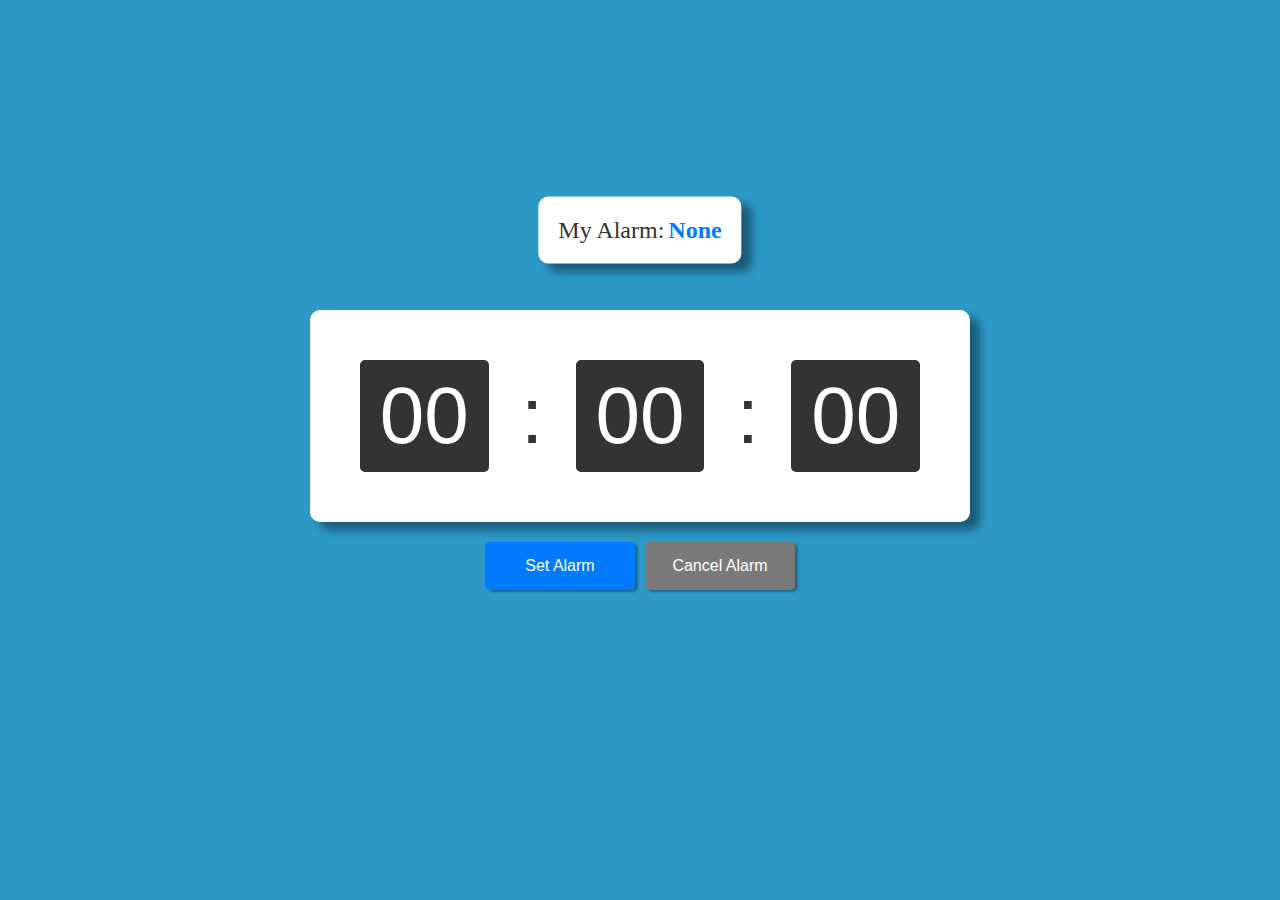
<file: index.html>
<!DOCTYPE html>
<html lang="en">
<head>
<meta charset="UTF-8">
<meta name="viewport" content="width=device-width, initial-scale=1.0">
<title>Digital Clock</title>
<link rel="stylesheet" href="style.css">
</head>
<body>
    <div class="clock-container">
            <!-- Alarm Display -->
            <div id="alarmDisplay" class="alarm-display">
                <div class="alarm-content">
                    <div class="alarm-title">My Alarm:</div>
                    <div class="alarm-time" id="alarmTimeDisplay">None</div>
                </div>
            </div>
            
        <div class="clock" id="clock">
            <span class="time" id="hours">00</span>
            <span class="separator">:</span>
            <span class="time" id="minutes">00</span>
            <span class="separator">:</span>
            <span class="time" id="seconds">00</span>
        </div>
        <div class="button-container">
            <button class="alarm-button">Set Alarm</button>
            <button class="cancel-button">Cancel Alarm</button>
        </div>
    
    </div>


<!-- Modal -->
<div id="myModal" class="modal">
    <!-- Modal content -->
    <div class="modal-content">
      <label for="hour">Hour:</label>
      <select id="hour">
          <!-- Options for hours -->
          <!-- Using JavaScript to generate options dynamically -->
      </select>
      <label for="minute">Minute:</label>
      <select id="minute">
          <!-- Options for minutes -->
          <!-- Using JavaScript to generate options dynamically -->
      </select>
      <br><br>
      <div class="button-container">
        <button class="save-button">Save</button>
        <button class="cancelModal-button">Cancel</button> <!-- New Cancel button -->
    </div>
    </div>
  </div>
  <!-- Alarm Display -->

<!-- Alarm Ringing Popup -->
<div id="alarmPopup" class="alarm-popup">
    <div class="alarm-popup-content">
        <div class="alarm-message">ALARM IS RINGING</div>
        <button class="snooze-button" onclick="snoozeAlarm()">Snooze</button>
        <button class="stop-button" onclick="stopAlarm()">Stop Alarm</button>
    </div>
</div>
<script src="script.js"></script>
</body>
</html>
</file>
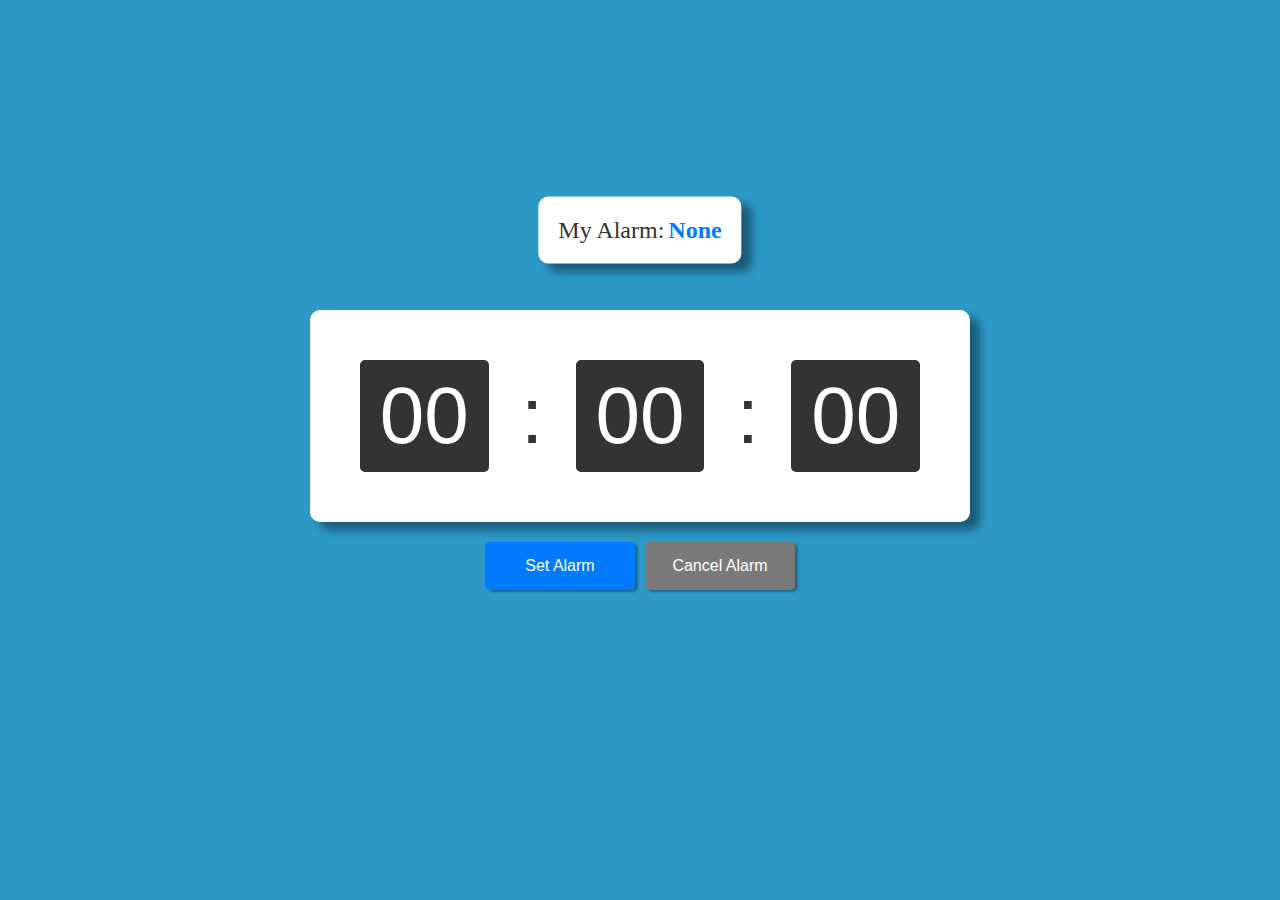
<file: Digital clock/index.html>
<!DOCTYPE html>
<html lang="en">
<head>
<meta charset="UTF-8">
<meta name="viewport" content="width=device-width, initial-scale=1.0">
<title>Digital Clock</title>
<style>
    body {
        display: flex;
        justify-content: center;
        align-items: center;
        height: 100vh;
        margin: 0;
        background-color: #2c98c6;
    }

    .clock-container {
        display: flex;
        flex-direction: column;
        align-items: center;
        position: relative; /* Added position relative */
    }

    .clock {
        font-family: Arial, sans-serif;
        font-size: 5em;
        color: #333;
        background-color: #ffffff;
        padding: 50px;
        border-radius: 10px;
        box-shadow: 10px 8px 8px rgba(0, 0, 0, 0.4);
        margin-bottom: 20px;
    }

    .time {
        display: inline-block;
        padding: 10px 20px;
        background-color: #333;
        color: #fff;
        border-radius: 5px;
    }

    .separator {
        display: inline-block;
        margin: 0 10px;
    }

    .alarm-button {
        padding: 10px 20px;
        font-size: 1em;
        background-color: #007bff;
        color: #fff;
        border: none;
        border-radius: 5px;
        cursor: pointer;
    }

    .modal {
    display: none;
    position: fixed;
    z-index: 1;
    left: 0;
    top: 0;
    width: 100%;
    height: 100%;
    overflow: auto;
    background-color: rgba(0, 0, 0, 0.9);
}

.modal-content {
    background-color: #f7f7f7;
    position: fixed;
    top: 50%;
    left: 50%;
    transform: translate(-50%, -50%);
    padding: 20px;
    border-radius: 10px;
    width: 80%;
    max-width: 400px;
    box-shadow: 0 4px 8px rgba(0, 0, 0, 0.1);
}

.modal-content select {
    padding: 10px;
    margin: 10px 0;
    font-size: 16px;
    width: 100%;
    border: 1px solid #ccc;
    border-radius: 5px;
    outline: none;
    background-color: #fff;
    box-sizing: border-box;
}

.modal-content label {
    display: block;
    font-weight: bold;
    margin-bottom: 5px;
}

.modal-content button {
    padding: 10px 20px;
    font-size: 16px;
    
    color: #fff;
    border: none;
    border-radius: 5px;
    cursor: pointer;
    margin-top: 20px;
}





    .alarm-button, .cancel-button {
    padding: 10px 20px;
    font-size: 1em;
    
    color: #fff;
    border: none;
    border-radius: 5px;
    cursor: pointer;
    padding: 15px;
    flex: 1; 
    min-width: 0; 
    width: 150px; 
    box-shadow: 3px 2px 2px rgba(0, 0, 0, 0.3);

    }

    .alarm-button {
        margin-right: 0; /* Remove right margin for the first button */
    }

    .cancel-button {
        margin-left: 10px; /* Add margin to separate buttons */
        background-color: #7a7a7a;
    }


.alarm-button:hover{
    background-color: #0072ec;
}

.cancel-button:hover {
    background-color: #8a8a8a;
}


    .button-container {
    display: flex;
    justify-content: space-between;
    align-items: center;
}

.save-button,
.cancelModal-button {
    padding: 10px 0; /* Remove horizontal padding */
    font-size: 16px;
    flex: 1; /* Distribute available space equally */
    
    color: #fff;
    border: none;
    border-radius: 5px;
    cursor: pointer;
}

.cancelModal-button {
    background-color: #7a7a7a;
    margin-left: 10px; /* Add margin to separate buttons */
}

.cancelModal-button:hover {
    background-color: #8a8a8a;
}

.save-button{
    background-color: #007bff;
}
.save-button:hover{
    background-color: #0072ec;
}



    .alarm-display {
    background-color: #ffffff;
    padding: 20px;
    border-radius: 10px;
    box-shadow: 10px 8px 8px rgba(0, 0, 0, 0.4);
    text-align: center;
    max-width: 200px;
    position: absolute;
    top: calc(50% - 220px); /* Adjust the top position */
    left: 50%;
    transform: translate(-50%, -50%);
    z-index: 1; /* Ensure it's above the clock */
}

.alarm-title {
    display: inline; /* Set display to inline */
    font-size: 1.5em; /* Adjust font size as needed */
    color: #333;
}

.alarm-time {
    display: inline; /* Set display to inline */
    font-size: 1.2em; /* Adjust font size as needed */
    color: #007bff; /* Change color to blue */
    font-weight: bold; /* Make font bold */
}

#alarmTimeDisplay {
    font-size: 1.5em;
    font-weight: bold; 
}




    /* Alarm Ringing Popup Styling */
    .alarm-popup {
        display: none;
        position: fixed;
        z-index: 2;
        left: 0;
        top: 0;
        width: 100%;
        height: 100%;
        background-color: rgba(0, 0, 0, 1);
    }

    .alarm-popup-content {
        position: absolute;
        top: 50%;
        left: 50%;
        transform: translate(-50%, -50%);
        background-color: #fefefe;
        padding: 30px;
        border-radius: 10px;
        text-align: center;
        animation: shake 0.5s ease-in-out infinite; /* Add shaking animation */
    }

    .alarm-message {
        font-size: 2em;
        color: #007bff;
        margin-bottom: 20px;
    }

    .snooze-button,
    .stop-button {
        padding: 10px 20px;
        font-size: 1em;
        margin: 10px;
        border: none;
        border-radius: 5px;
        cursor: pointer;
    }

    .snooze-button {
        background-color: #7a7a7a; /* Yellow */
        color: #fff;
    }

    .stop-button {
        background-color: #007bff; /* Red */
        color: #fff;

    }

    /* Shaking animation */
    @keyframes shake {
        0% { transform: translate(-50%, -50%); }
        25% { transform: translate(-50%, -50%) rotate(-5deg); }
        50% { transform: translate(-50%, -50%) rotate(5deg); }
        75% { transform: translate(-50%, -50%) rotate(-5deg); }
        100% { transform: translate(-50%, -50%); }
    }

    
</style>
</head>
<body>
    <div class="clock-container">
            <!-- Alarm Display -->
            <div id="alarmDisplay" class="alarm-display">
                <div class="alarm-content">
                    <div class="alarm-title">My Alarm:</div>
                    <div class="alarm-time" id="alarmTimeDisplay">None</div>
                </div>
            </div>
            
        <div class="clock" id="clock">
            <span class="time" id="hours">00</span>
            <span class="separator">:</span>
            <span class="time" id="minutes">00</span>
            <span class="separator">:</span>
            <span class="time" id="seconds">00</span>
        </div>
        <div class="button-container">
            <button class="alarm-button">Set Alarm</button>
            <button class="cancel-button">Cancel Alarm</button>
        </div>
    
    </div>


<!-- Modal -->
<div id="myModal" class="modal">
    <!-- Modal content -->
    <div class="modal-content">
      <label for="hour">Hour:</label>
      <select id="hour">
          <!-- Options for hours -->
          <!-- Using JavaScript to generate options dynamically -->
      </select>
      <label for="minute">Minute:</label>
      <select id="minute">
          <!-- Options for minutes -->
          <!-- Using JavaScript to generate options dynamically -->
      </select>
      <br><br>
      <div class="button-container">
        <button class="save-button">Save</button>
        <button class="cancelModal-button">Cancel</button> <!-- New Cancel button -->
    </div>
    </div>
  </div>
  <!-- Alarm Display -->

<!-- Alarm Ringing Popup -->
<div id="alarmPopup" class="alarm-popup">
    <div class="alarm-popup-content">
        <div class="alarm-message">ALARM IS RINGING</div>
        <button class="snooze-button" onclick="snoozeAlarm()">Snooze</button>
        <button class="stop-button" onclick="stopAlarm()">Stop Alarm</button>
    </div>
</div>
<script>

let alarmTime = null;
let alarmInterval;
let alarmAudio;
alarmAudio = new Audio('alarmSound.mp3');
let snoozeTriggered = false; // Flag to track if snooze was triggered

const alarmButton = document.querySelector('.alarm-button');
const saveButton = document.querySelector('.save-button');
const closeButton = document.querySelector('.cancelModal-button');
const cancelButton = document.querySelector('.cancel-button');

alarmButton.addEventListener('click', openModal);
saveButton.addEventListener('click', saveAlarm);
cancelButton.addEventListener('click', cancelAlarm);
closeButton.addEventListener('click', closeModal);

setInterval(updateHour, 1000);
generateAlarmOptions();


// FUnction that updates every second. It givves the numbers for clock and checks if alarm and clock are the same. If they are it triggers the alarm functions
function updateHour() { 
    const currentDate = new Date();
    const seconds = currentDate.getSeconds().toString().padStart(2, '0');
    const minutes = currentDate.getMinutes().toString().padStart(2, '0');
    const hours = currentDate.getHours().toString().padStart(2, '0');

    const secondCounter = document.querySelector('#seconds');
    const minuteCounter = document.querySelector('#minutes');
    const hourCounter = document.querySelector('#hours');

    secondCounter.innerHTML = seconds;
    minuteCounter.innerHTML = minutes;
    hourCounter.innerHTML = hours;  

    if (alarmTime && parseInt(hours) === alarmTime.hour && parseInt(minutes) === alarmTime.minute) {
        // Play alarm sound
        playAlarmSound();
        showAlarmPopup();
    }
}

function openModal() {
    document.querySelector('.modal').style.display = 'block';
}

function closeModal() {
    document.querySelector('.modal').style.display = 'none';
}

// Generates all the numbers in Alarm setting drop down menu. SO I dont have to write tehm manually in HTML
function generateAlarmOptions() {
    const hourSelection = document.querySelector('#hour');
    const minuteSelection = document.querySelector('#minute');

    for (let i = 0; i < 24; i++) {
        let option = document.createElement('option');
        option.value = i;
        option.textContent = i.toString().padStart(2, '0');
        hourSelection.append(option);
    }

    for (let i = 0; i < 60; i++) {
        let option = document.createElement('option');
        option.value = i;
        option.textContent = i.toString().padStart(2, '0');
        minuteSelection.append(option);
    }
}

// Saves the selected hours for an Alarm and displays them on display
function saveAlarm() {
    var selectedHour = document.getElementById('hour').value;
    var selectedMinute = document.getElementById('minute').value;
    
    alarmTime = { hour: parseInt(selectedHour), minute: parseInt(selectedMinute) };
    
    closeModal();

    const alarmDisplay = document.getElementById('alarmTimeDisplay');
    alarmDisplay.textContent = selectedHour.toString().padStart(2, '0') + ':' + selectedMinute.toString().padStart(2, '0');
}


// Cancels the existing alarm
function cancelAlarm() {
    clearInterval(alarmInterval);
    alarmTime = null;
    const alarmDisplay = document.getElementById('alarmTimeDisplay');
    if (alarmDisplay) {
        alarmDisplay.textContent = 'None';
    }
    if (alarmAudio) {
        alarmAudio.pause();
        alarmAudio.currentTime = 0;
    }
    snoozeTriggered = false; // Reset the snooze flag
    const alarmPopup = document.getElementById('alarmPopup');
    if (alarmPopup) {
        alarmPopup.style.display = 'none';
    }
}

function playAlarmSound() {
    if (alarmAudio) {
        alarmAudio.play()
    }
}

function showAlarmPopup() {
    const alarmPopup = document.getElementById('alarmPopup');
    if (alarmPopup) {
        alarmPopup.style.display = 'block';
    }
}

function stopAlarm() {
    const alarmPopup = document.getElementById('alarmPopup');
    if (alarmPopup) {
        alarmPopup.style.display = 'none';
    }
    clearInterval(alarmInterval);
    cancelAlarm();
    if (alarmAudio) {
        alarmAudio.pause();
        alarmAudio.currentTime = 0;
    }
}


// SNOOZES THE ALARM (+1 ON THE CLOCK)
function snoozeAlarm() {
    if (!snoozeTriggered) { // Check if snooze is already triggered
        const alarmPopup = document.getElementById('alarmPopup');
        if (alarmPopup) {
            alarmPopup.style.display = 'none';
        }
        if (alarmAudio) {
            alarmAudio.pause();
            alarmAudio.currentTime = 0;
        }
        alarmTime.minute += 1;
        if (alarmTime.minute >= 60) {
            alarmTime.hour += 1;
            alarmTime.minute %= 60;
        }
        if (alarmTime.hour >= 24) {
            alarmTime.hour %= 24;
        }
        const alarmDisplay = document.getElementById('alarmTimeDisplay');
        if (alarmDisplay) {
            alarmDisplay.textContent = alarmTime.hour.toString().padStart(2, '0') + ':' + alarmTime.minute.toString().padStart(2, '0');
        }
        clearInterval(alarmInterval);
        snoozeTriggered = true; // Set snooze triggered flag to true
        setTimeout(() => {
            if (snoozeTriggered) { // Check if snooze is still triggered after timeout
                showAlarmPopup();
            }
        }, 60000); // 1 minute
    }
}



</script>
</body>
</html>
</file>
<file: style.css>
body {
        display: flex;
        justify-content: center;
        align-items: center;
        height: 100vh;
        margin: 0;
        background-color: #2c98c6;
    }

    .clock-container {
        display: flex;
        flex-direction: column;
        align-items: center;
        position: relative; /* Added position relative */
    }

    .clock {
        font-family: Arial, sans-serif;
        font-size: 5em;
        color: #333;
        background-color: #ffffff;
        padding: 50px;
        border-radius: 10px;
        box-shadow: 10px 8px 8px rgba(0, 0, 0, 0.4);
        margin-bottom: 20px;
    }

    .time {
        display: inline-block;
        padding: 10px 20px;
        background-color: #333;
        color: #fff;
        border-radius: 5px;
    }

    .separator {
        display: inline-block;
        margin: 0 10px;
    }

    .alarm-button {
        padding: 10px 20px;
        font-size: 1em;
        background-color: #007bff;
        color: #fff;
        border: none;
        border-radius: 5px;
        cursor: pointer;
    }

    .modal {
    display: none;
    position: fixed;
    z-index: 1;
    left: 0;
    top: 0;
    width: 100%;
    height: 100%;
    overflow: auto;
    background-color: rgba(0, 0, 0, 0.9);
}

.modal-content {
    background-color: #f7f7f7;
    position: fixed;
    top: 50%;
    left: 50%;
    transform: translate(-50%, -50%);
    padding: 20px;
    border-radius: 10px;
    width: 80%;
    max-width: 400px;
    box-shadow: 0 4px 8px rgba(0, 0, 0, 0.1);
}

.modal-content select {
    padding: 10px;
    margin: 10px 0;
    font-size: 16px;
    width: 100%;
    border: 1px solid #ccc;
    border-radius: 5px;
    outline: none;
    background-color: #fff;
    box-sizing: border-box;
}

.modal-content label {
    display: block;
    font-weight: bold;
    margin-bottom: 5px;
}

.modal-content button {
    padding: 10px 20px;
    font-size: 16px;
    
    color: #fff;
    border: none;
    border-radius: 5px;
    cursor: pointer;
    margin-top: 20px;
}





    .alarm-button, .cancel-button {
    padding: 10px 20px;
    font-size: 1em;
    
    color: #fff;
    border: none;
    border-radius: 5px;
    cursor: pointer;
    padding: 15px;
    flex: 1; 
    min-width: 0; 
    width: 150px; 
    box-shadow: 3px 2px 2px rgba(0, 0, 0, 0.3);

    }

    .alarm-button {
        margin-right: 0; /* Remove right margin for the first button */
    }

    .cancel-button {
        margin-left: 10px; /* Add margin to separate buttons */
        background-color: #7a7a7a;
    }


.alarm-button:hover{
    background-color: #0072ec;
}

.cancel-button:hover {
    background-color: #8a8a8a;
}


    .button-container {
    display: flex;
    justify-content: space-between;
    align-items: center;
}

.save-button,
.cancelModal-button {
    padding: 10px 0; /* Remove horizontal padding */
    font-size: 16px;
    flex: 1; /* Distribute available space equally */
    
    color: #fff;
    border: none;
    border-radius: 5px;
    cursor: pointer;
}

.cancelModal-button {
    background-color: #7a7a7a;
    margin-left: 10px; /* Add margin to separate buttons */
}

.cancelModal-button:hover {
    background-color: #8a8a8a;
}

.save-button{
    background-color: #007bff;
}
.save-button:hover{
    background-color: #0072ec;
}



    .alarm-display {
    background-color: #ffffff;
    padding: 20px;
    border-radius: 10px;
    box-shadow: 10px 8px 8px rgba(0, 0, 0, 0.4);
    text-align: center;
    max-width: 200px;
    position: absolute;
    top: calc(50% - 220px); /* Adjust the top position */
    left: 50%;
    transform: translate(-50%, -50%);
    z-index: 1; /* Ensure it's above the clock */
}

.alarm-title {
    display: inline; /* Set display to inline */
    font-size: 1.5em; /* Adjust font size as needed */
    color: #333;
}

.alarm-time {
    display: inline; /* Set display to inline */
    font-size: 1.2em; /* Adjust font size as needed */
    color: #007bff; /* Change color to blue */
    font-weight: bold; /* Make font bold */
}

#alarmTimeDisplay {
    font-size: 1.5em;
    font-weight: bold; 
}




    /* Alarm Ringing Popup Styling */
    .alarm-popup {
        display: none;
        position: fixed;
        z-index: 2;
        left: 0;
        top: 0;
        width: 100%;
        height: 100%;
        background-color: rgba(0, 0, 0, 1);
    }

    .alarm-popup-content {
        position: absolute;
        top: 50%;
        left: 50%;
        transform: translate(-50%, -50%);
        background-color: #fefefe;
        padding: 30px;
        border-radius: 10px;
        text-align: center;
        animation: shake 0.5s ease-in-out infinite; /* Add shaking animation */
    }

    .alarm-message {
        font-size: 2em;
        color: #007bff;
        margin-bottom: 20px;
    }

    .snooze-button,
    .stop-button {
        padding: 10px 20px;
        font-size: 1em;
        margin: 10px;
        border: none;
        border-radius: 5px;
        cursor: pointer;
    }

    .snooze-button {
        background-color: #7a7a7a; /* Yellow */
        color: #fff;
    }

    .stop-button {
        background-color: #007bff; /* Red */
        color: #fff;

    }

    /* Shaking animation */
    @keyframes shake {
        0% { transform: translate(-50%, -50%); }
        25% { transform: translate(-50%, -50%) rotate(-5deg); }
        50% { transform: translate(-50%, -50%) rotate(5deg); }
        75% { transform: translate(-50%, -50%) rotate(-5deg); }
        100% { transform: translate(-50%, -50%); }
    }
</file>
